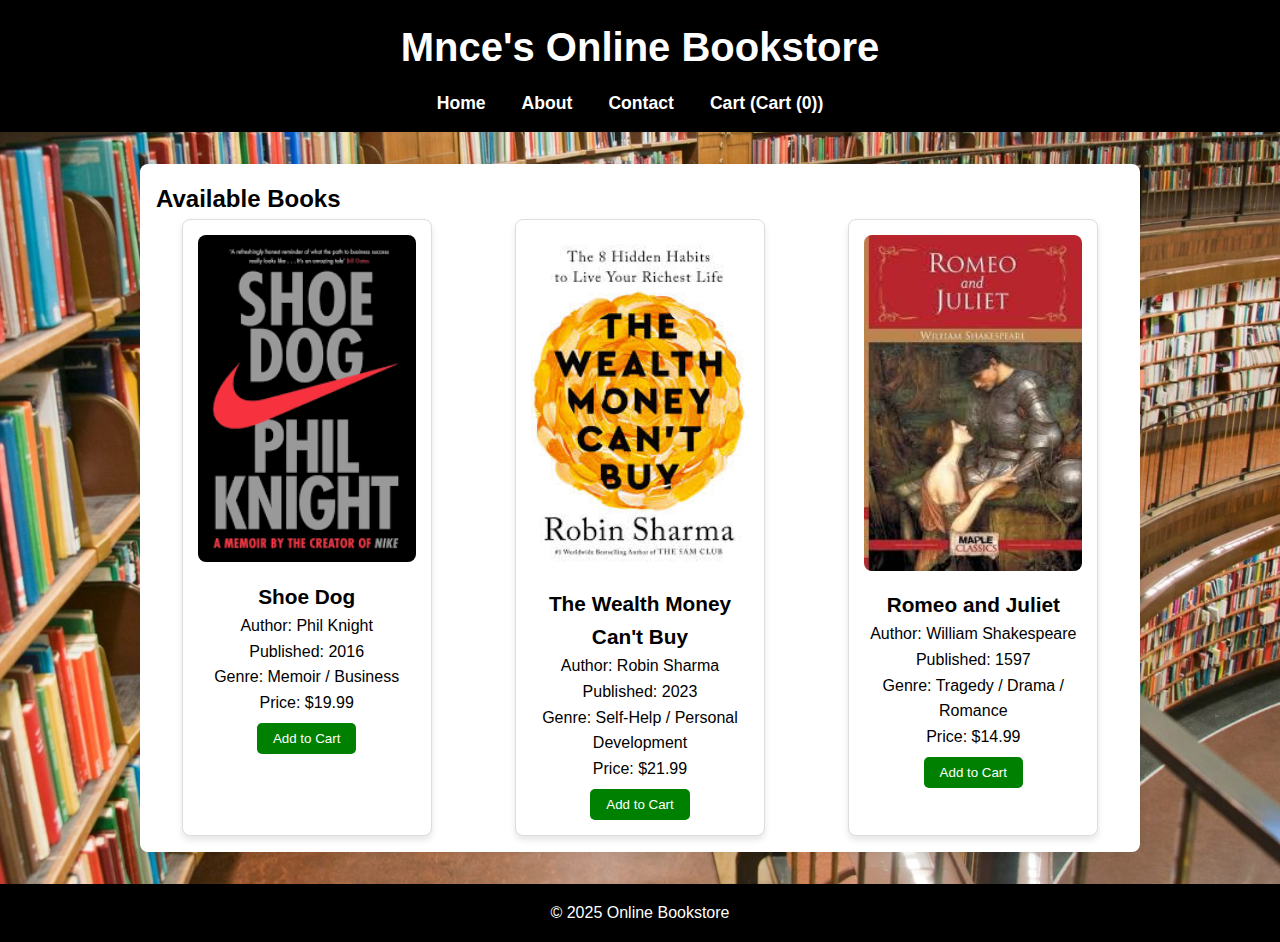
<file: index.html>
<!DOCTYPE html>
<html lang="en">
<head>
  <meta charset="UTF-8">
  <meta name="viewport" content="width=device-width, initial-scale=1.0">
  <title>Online Bookstore</title>
  <link rel="stylesheet" href="styles.css">
</head>
<body>
  <header>
    <h1>Mnce's Online Bookstore</h1>
    <nav>
      <ul>
        <li><a href="index.html">Home</a></li>
        <li><a href="about.html">About</a></li>
        <li><a href="contact.html">Contact</a></li>
        <li><a href="cart.html">Cart (<span id="cart-count">0</span>)</a></li>
      </ul>
    </nav>
  </header>

  <main>
    <h2>Available Books</h2>

    <div class="product-list">
      <div class="product">
        <img src="shoedog.png" alt="Shoe Dog">
        <h3>Shoe Dog</h3>
        <p>Author: Phil Knight</p>
        <p>Published: 2016</p>
        <p>Genre: Memoir / Business</p>
        <p>Price: $19.99</p>
        <button onclick="addToCart('Shoe Dog', 19.99)">Add to Cart</button>
      </div>

      <div class="product">
        <img src="thewealthmoneycantbuy.jpg" alt="The Wealth Money Can't Buy">
        <h3>The Wealth Money Can't Buy</h3>
        <p>Author: Robin Sharma</p>
        <p>Published: 2023</p>
        <p>Genre: Self-Help / Personal Development</p>
        <p>Price: $21.99</p>
        <button onclick="addToCart('The Wealth Money Can\'t Buy', 21.99)">Add to Cart</button>
      </div>

      <div class="product">
        <img src="romeoandjuliet.jpg" alt="Romeo and Juliet">
        <h3>Romeo and Juliet</h3>
        <p>Author: William Shakespeare</p>
        <p>Published: 1597</p>
        <p>Genre: Tragedy / Drama / Romance</p>
        <p>Price: $14.99</p>
        <button onclick="addToCart('Romeo and Juliet', 14.99)">Add to Cart</button>
      </div>
    </div>
  </main>

  <button id="scrollTopBtn" title="Go to top">⬆</button>

  <footer>
    <p>&copy; 2025 Online Bookstore</p>
  </footer>

  <script src="script.js"></script>
</body>
</html>
</file>
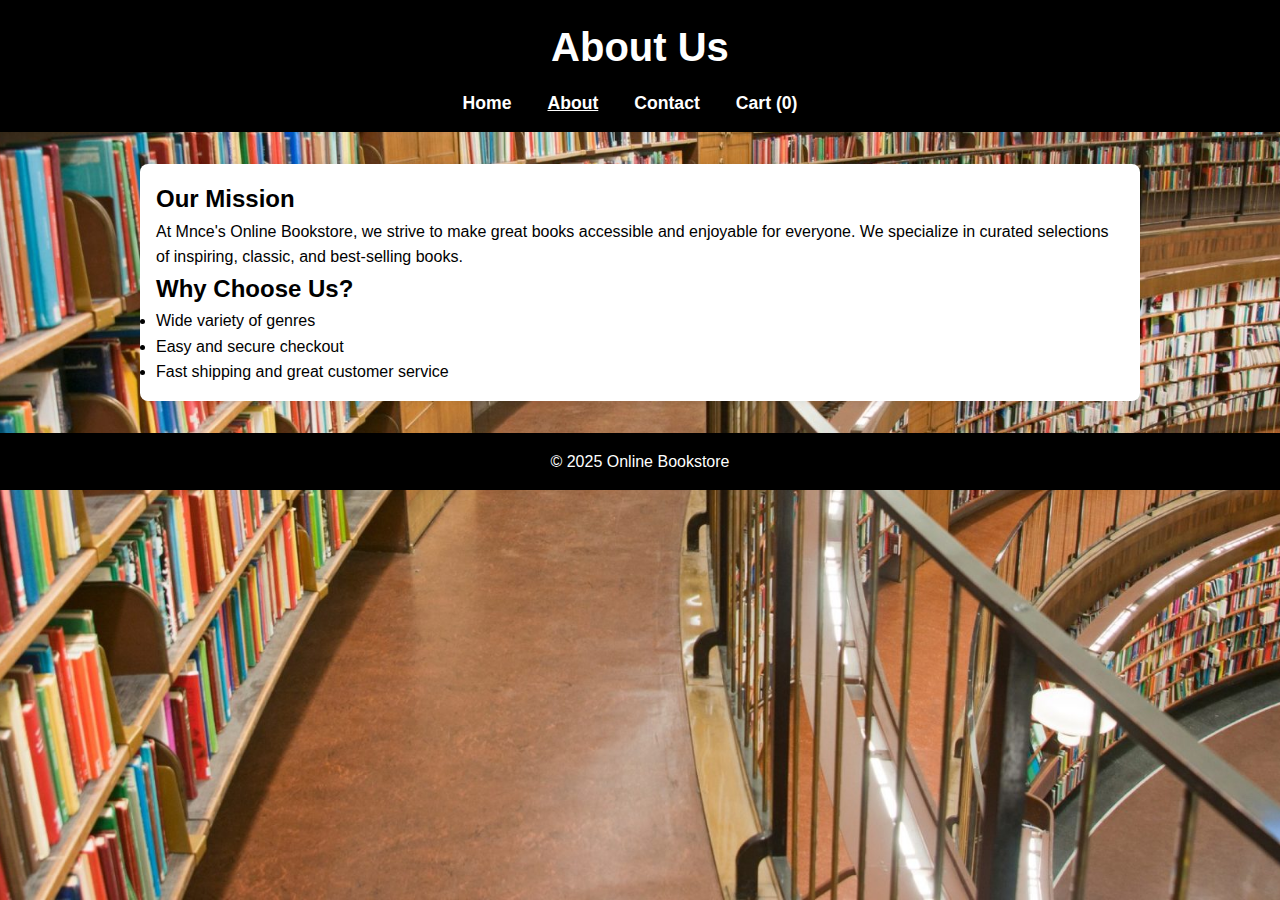
<file: about.html>
<!DOCTYPE html>
<html lang="en">
<head>
  <meta charset="UTF-8">
  <meta name="viewport" content="width=device-width, initial-scale=1.0">
  <title>About - Online Bookstore</title>
  <link rel="stylesheet" href="styles.css">
</head>
<body>
  <header>
    <h1>About Us</h1>
    <nav>
      <ul>
        <li><a href="index.html">Home</a></li>
        <li><a href="about.html" class="active">About</a></li>
        <li><a href="contact.html">Contact</a></li>
        <li><a href="cart.html">Cart (<span id="cart-count">0</span>)</a></li>
      </ul>
    </nav>
  </header>

  <main>
    <section>
      <h2>Our Mission</h2>
      <p>At Mnce's Online Bookstore, we strive to make great books accessible and enjoyable for everyone. We specialize in curated selections of inspiring, classic, and best-selling books.</p>
    </section>

    <section>
      <h2>Why Choose Us?</h2>
      <ul>
        <li>Wide variety of genres</li>
        <li>Easy and secure checkout</li>
        <li>Fast shipping and great customer service</li>
      </ul>
    </section>
  </main>

  <footer>
    <p>&copy; 2025 Online Bookstore</p>
  </footer>

  <script src="script.js"></script>
</body>
</html>
</file>
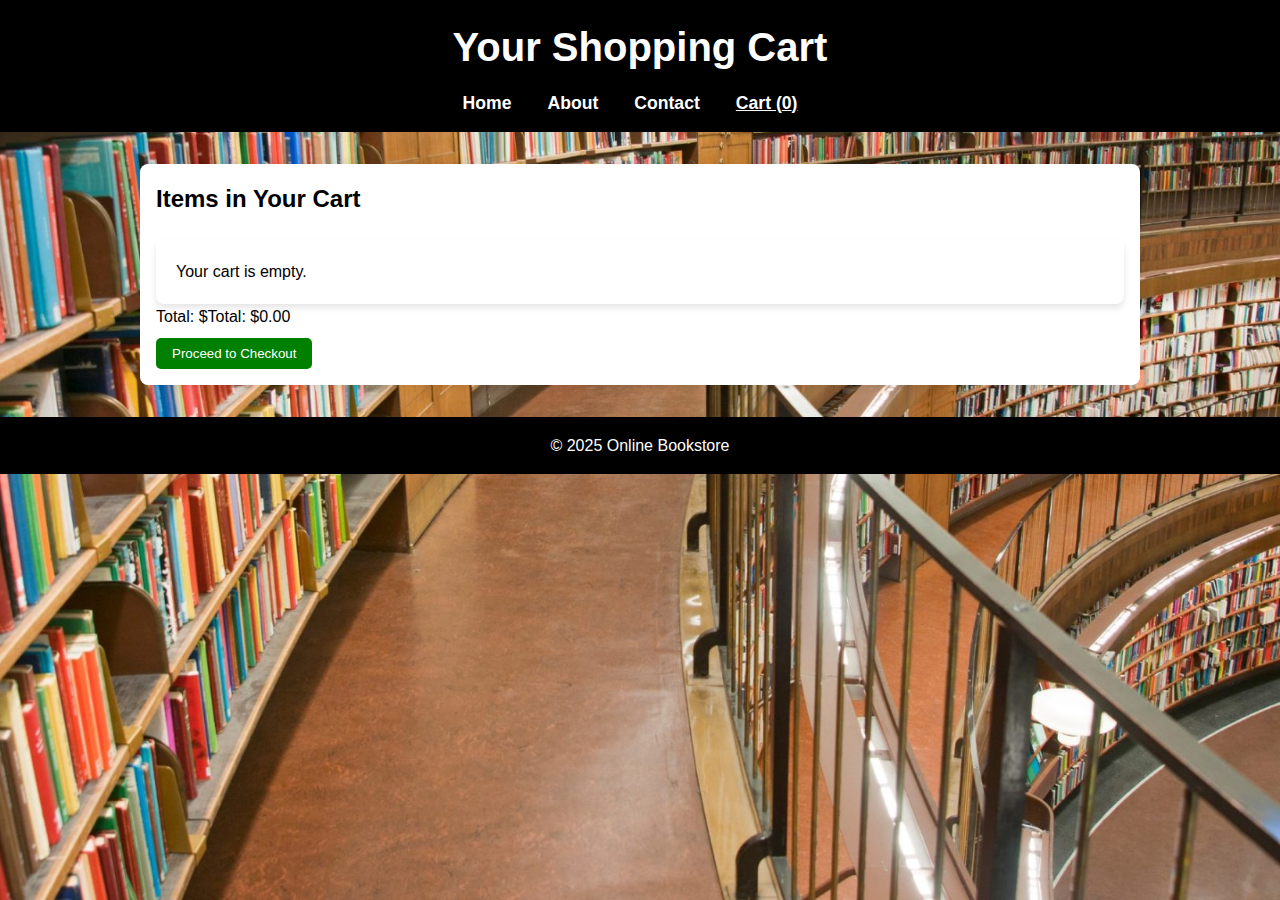
<file: cart.html>
<!DOCTYPE html>
<html lang="en">
<head>
  <meta charset="UTF-8">
  <meta name="viewport" content="width=device-width, initial-scale=1.0">
  <title>Your Cart - Online Bookstore</title>
  <link rel="stylesheet" href="styles.css">
</head>
<body>
  <header>
    <h1>Your Shopping Cart</h1>
    <nav>
      <ul>
        <li><a href="index.html">Home</a></li>
        <li><a href="about.html">About</a></li>
        <li><a href="contact.html">Contact</a></li>
        <li><a href="cart.html" class="active">Cart (<span id="cart-count">0</span>)</a></li>
      </ul>
    </nav>
  </header>

  <main>
    <h2>Items in Your Cart</h2>
    <div id="cart-items"><!-- Cart items will appear here --></div>
    <p>Total: $<span id="total">0.00</span></p>
    <button id="checkout-btn" onclick="window.location.href='checkout.html'">Proceed to Checkout</button>
  </main>

  <footer>
    <p>&copy; 2025 Online Bookstore</p>
  </footer>

  <!--linking the external JS file-->
  <script src="script.js"></script>
</body>
</html>
</file>
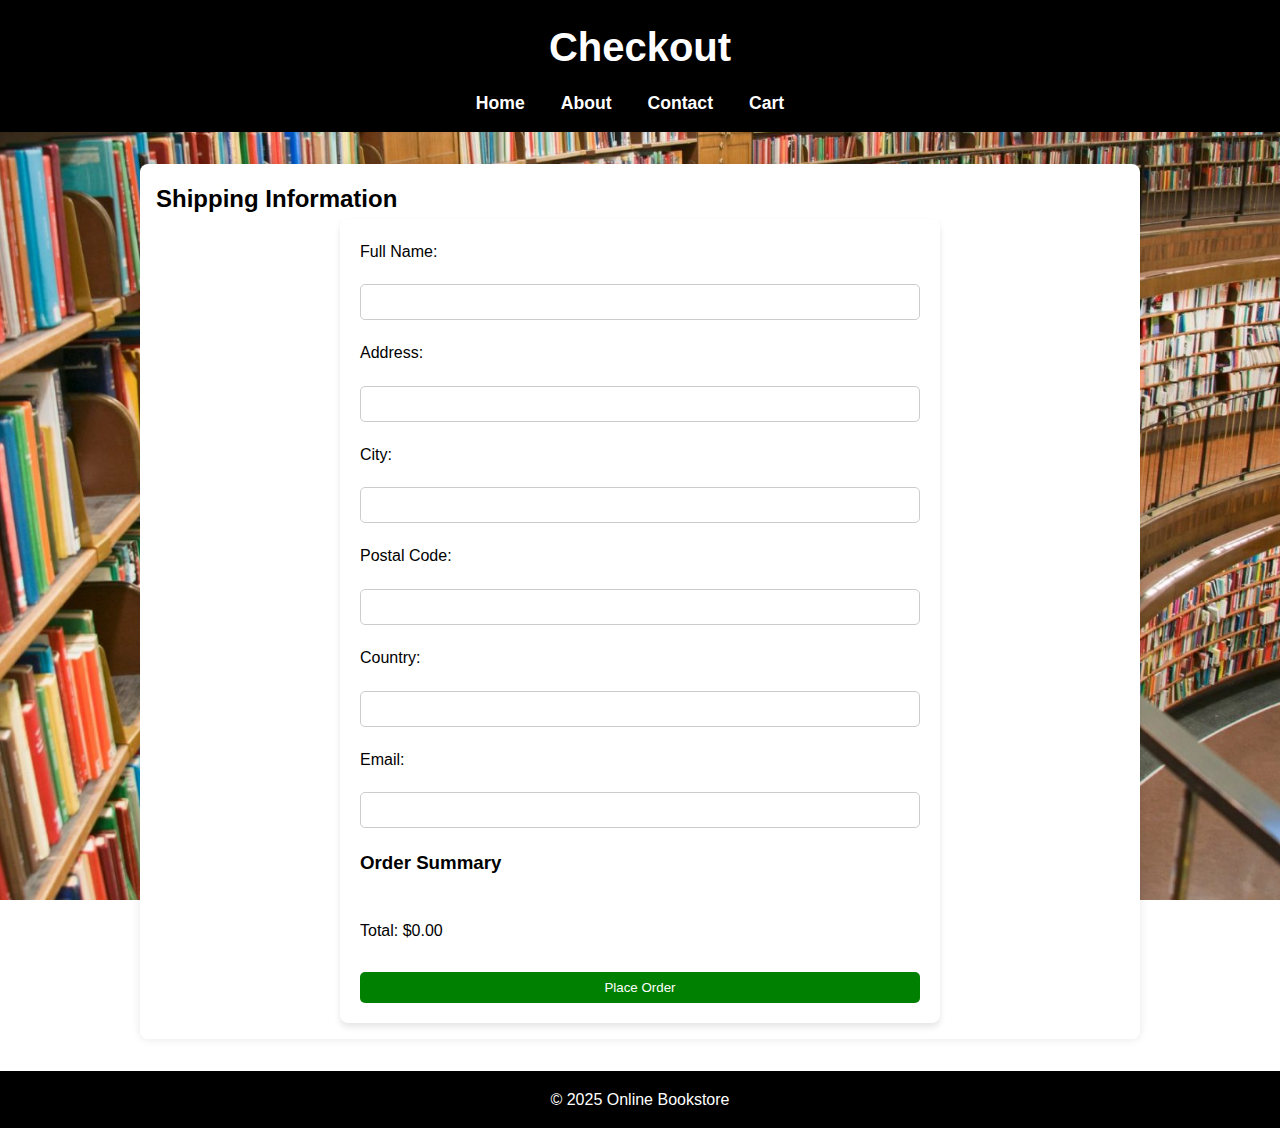
<file: checkout.html>
<!DOCTYPE html>
<html lang="en">
<head>
  <meta charset="UTF-8">
  <meta name="viewport" content="width=device-width, initial-scale=1.0">
  <title>Checkout - Online Bookstore</title>
  <link rel="stylesheet" href="styles.css">
</head>
<body>
  <header>
    <h1>Checkout</h1>
    <nav>
      <ul>
        <li><a href="index.html">Home</a></li>
        <li><a href="about.html">About</a></li>
        <li><a href="contact.html">Contact</a></li>
        <li><a href="cart.html">Cart</a></li>
      </ul>
    </nav>
  </header>

  <main>
    <h2>Shipping Information</h2>
    <form id="checkout-form">
      <label for="fullName">Full Name:</label>
      <input type="text" id="fullName" name="fullName" required>

      <label for="address">Address:</label>
      <input type="text" id="address" name="address" required>

      <label for="city">City:</label>
      <input type="text" id="city" name="city" required>

      <label for="postalCode">Postal Code:</label>
      <input type="text" id="postalCode" name="postalCode" required>

      <label for="country">Country:</label>
      <input type="text" id="country" name="country" required>

      <label for="email">Email:</label>
      <input type="email" id="email" name="email" required>

      <h3>Order Summary</h3>
      <div id="order-summary"></div>
      <p>Total: $<span id="checkout-total">0.00</span></p>

      <button type="submit">Place Order</button>
    </form>
  </main>

  <footer>
    <p>&copy; 2025 Online Bookstore</p>
  </footer>

  <script>
    // Populate order summary from local storage
    const cart = JSON.parse(localStorage.getItem('cart')) || [];
    const summaryContainer = document.getElementById('order-summary');
    const totalSpan = document.getElementById('checkout-total');
    let total = 0;

    cart.forEach(item => {
      const p = document.createElement('p');
      p.textContent = `${item.name} - $${item.price.toFixed(2)}`;
      summaryContainer.appendChild(p);
      total += item.price;
    });

    totalSpan.textContent = total.toFixed(2);

    // Checkout form validation
    const form = document.getElementById('checkout-form');
    form.addEventListener('submit', function(e) {
      e.preventDefault();
      alert('Thank you for your purchase!');
      localStorage.removeItem('cart');
      window.location.href = 'index.html';
    });
  </script>
</body>
</html>
</file>
<file: styles.css>
* {
    margin: 0;
    padding: 0;
    box-sizing: border-box;
  }
  
  body {
    font-family: Arial, sans-serif;
    line-height: 1.6;
    background-color: white;
    color: black;
    padding: 1rem;
    background-image: url('library.jpg');
    background-size: cover;
    background-position: center;
    background-attachment: fixed;
  }
  
  header {
    background-color: blue;
    color: black;
    padding: 1rem;
    text-align: center;
  }
  
  nav ul {
    list-style: none;
    display: flex;
    justify-content: center;
    gap: 1rem;
    padding: 0;
    margin-top: 1rem;
  }
  
  nav a {
    color: red;
    text-decoration: none;
    font-weight: bold;
  }
  
  nav a.active {
    text-decoration: underline;
  }
  
  main {
    max-width: 1000px;
    margin: 2rem auto;
    padding: 1rem;
    background: #fff;
    border-radius: 8px;
    box-shadow: 0 0 10px rgba(0,0,0,0.1);
  }
  
  .product-list {
    display: flex;
    flex-wrap: wrap;
    gap: 2rem;
    justify-content: space-around;
  }
  
  .product {
    border: 1px solid #ddd;
    padding: 1rem;
    width: 250px;
    text-align: center;
    background-color: #fafafa;
    border-radius: 8px;
  }
  
  .product img {
    width: 100%;
    height: auto;
  }
  
  button {
    padding: 0.5rem 1rem;
    margin-top: 0.5rem;
    background-color: green;
    color: white;
    border: none;
    cursor: pointer;
    border-radius: 5px;
  }
  
  button:hover {
    background-color: green;
  }
  
  footer {
    text-align: center;
    margin-top: 2rem;
    padding: 1rem;
    background-color: black;
    color: white;
  }
  
  form {
    display: flex;
    flex-direction: column;
    gap: 1rem;
    margin-top: 2rem;
  }
  
  input, textarea {
    padding: 0.5rem;
    font-size: 1rem;
    border: 1px solid #ccc;
    border-radius: 5px;
    width: 100%;
  }
  
  #scrollTopBtn {
    display: none;
    position: fixed;
    bottom: 40px;
    right: 40px;
    z-index: 100;
    font-size: 20px;
    border: none;
    outline: none;
    background-color: #333;
    color: white;
    cursor: pointer;
    padding: 10px 15px;
    border-radius: 50%;
  }
  
  #scrollTopBtn:hover {
    background-color: black;
  }
  
  .cart-item {
    display: flex;
    justify-content: space-between;
    margin: 1rem 0;
    padding-bottom: 1rem;
    border-bottom: 1px solid #ccc;
  }

  /* Base styles for larger screens (desktop and tablets) */
body {
    font-family: 'Arial', sans-serif;
    margin: 0;
    padding: 0;
    background-color: white;
    color: black;
}

/* Header styling */
header {
    background-color: black;
    color: white;
    padding: 15px 0;
    text-align: center;
}

header h1 {
    font-size: 2.5rem;
    margin-bottom: 10px;
}

/* Navigation */
nav ul {
    list-style: none;
    padding: 0;
    margin: 0;
    display: flex;
    justify-content: center;
}

nav ul li {
    margin-right: 20px;
}

nav ul li a {
    color: white;
    text-decoration: none;
    font-size: 1.1rem;
}

nav ul li a:hover {
    background-color: black;
    border-radius: 5px;
    padding: 5px 10px;
}

/* Main content styling */
.main-content {
    display: flex;
    justify-content: center;
    flex-wrap: wrap;
    gap: 20px;
    padding: 20px;
}

/* Product styles */
.product {
    background-color: white;
    border-radius: 8px;
    padding: 15px;
    text-align: center;
    width: 250px;
    box-shadow: 0 4px 6px rgba(0, 0, 0, 0.1);
}

.product img {
    max-width: 100%;
    border-radius: 8px;
}

.product h3 {
    font-size: 1.3rem;
    margin-top: 10px;
}

/* Cart and Checkout Page */
#cart-items {
    background-color: white;
    padding: 20px;
    margin-top: 20px;
    border-radius: 8px;
    box-shadow: 0 4px 6px rgba(0, 0, 0, 0.1);
}

#cart-items button {
    background-color: red;
    color: white;
    padding: 10px;
    border-radius: 5px;
    cursor: pointer;
}

#cart-items button:hover {
    background-color: red;
}

/* Checkout Form */
form {
    display: flex;
    flex-direction: column;
    gap: 20px;
    margin: 0 auto;
    width: 80%;
    max-width: 600px;
    background-color: white;
    padding: 20px;
    border-radius: 8px;
    box-shadow: 0 4px 6px rgba(0, 0, 0, 0.1);
}

form input[type="submit"] {
    background-color: black;
    color: white;
    font-size: 1.1rem;
    cursor: pointer;
    padding: 10px;
}

form input[type="submit"]:hover {
    background-color: black;
}

/* Scroll to Top Button */
#scroll-top-btn {
    position: fixed;
    bottom: 20px;
    right: 20px;
    background-color: black;
    color: white;
    padding: 10px;
    border-radius: 50%;
    cursor: pointer;
    display: none;
}

#scroll-top-btn:hover {
    background-color: blue;
}

/* Media Queries for Responsiveness */

/* Tablet and below */
@media (max-width: 1024px) {
    /* Adjust product display on medium screens (tablets) */
    .product {
        width: 220px;
    }

    /* Adjust cart and checkout form on medium screens */
    #cart-items, form {
        width: 90%;
    }

    /* Stack navigation links vertically on smaller tablets */
    nav ul {
        flex-direction: column;
    }

    nav ul li {
        margin-bottom: 10px;
    }

    /* Adjust font sizes */
    header h1 {
        font-size: 2rem;
    }
}

/* Small tablet or larger mobile screen */
@media (max-width: 768px) {
    /* Make the layout stack vertically for small screens */
    .main-content {
        flex-direction: column;
        align-items: center;
    }

    /* Adjust product widths */
    .product {
        width: 90%;
    }

    /* Adjust cart layout */
    #cart-items {
        width: 90%;
    }

    /* Stack the navigation vertically on smaller screens */
    nav ul {
        flex-direction: column;
        text-align: center;
    }

    nav ul li {
        margin-bottom: 10px;
    }

    /* Adjust form for mobile screens */
    form {
        width: 90%;
    }

    header h1 {
        font-size: 1.8rem;
    }
}

/* Mobile screens */
@media (max-width: 480px) {
    /* Further adjust the product card for small screens */
    .product {
        width: 100%;
    }

    /* Adjust font sizes further for small screens */
    header h1 {
        font-size: 1.5rem;
    }

    /* Adjust the form to take more width */
    form {
        width: 95%;
    }

    /* Adjust buttons for smaller screens */
    .product button, form input[type="submit"] {
        padding: 12px 20px;
        font-size: 1rem;
    }

    /* Adjust cart button */
    #cart-items button {
        padding: 12px 20px;
    }
}
</file>
